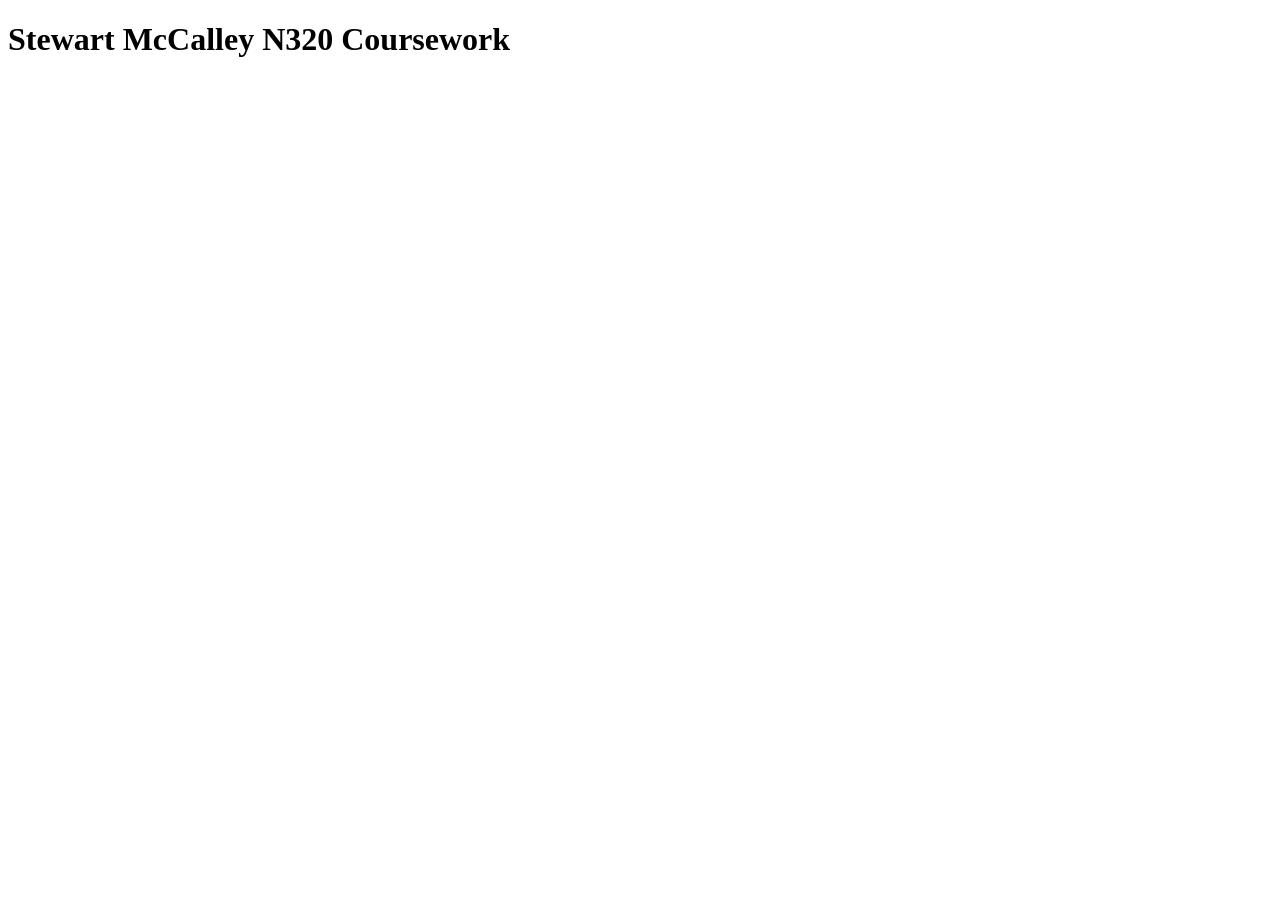
<file: index.html>
<!DOCTYPE html>
<html lang="en">
  <head>
    <meta charset="UTF-8" />
    <meta name="viewport" content="width=device-width, initial-scale=1.0" />
    <meta http-equiv="X-UA-Compatible" content="ie=edge" />
    <title>Document</title>
  </head>
  <body>
    <h1>Stewart McCalley N320 Coursework</h1>
  </body>
</html>
</file>
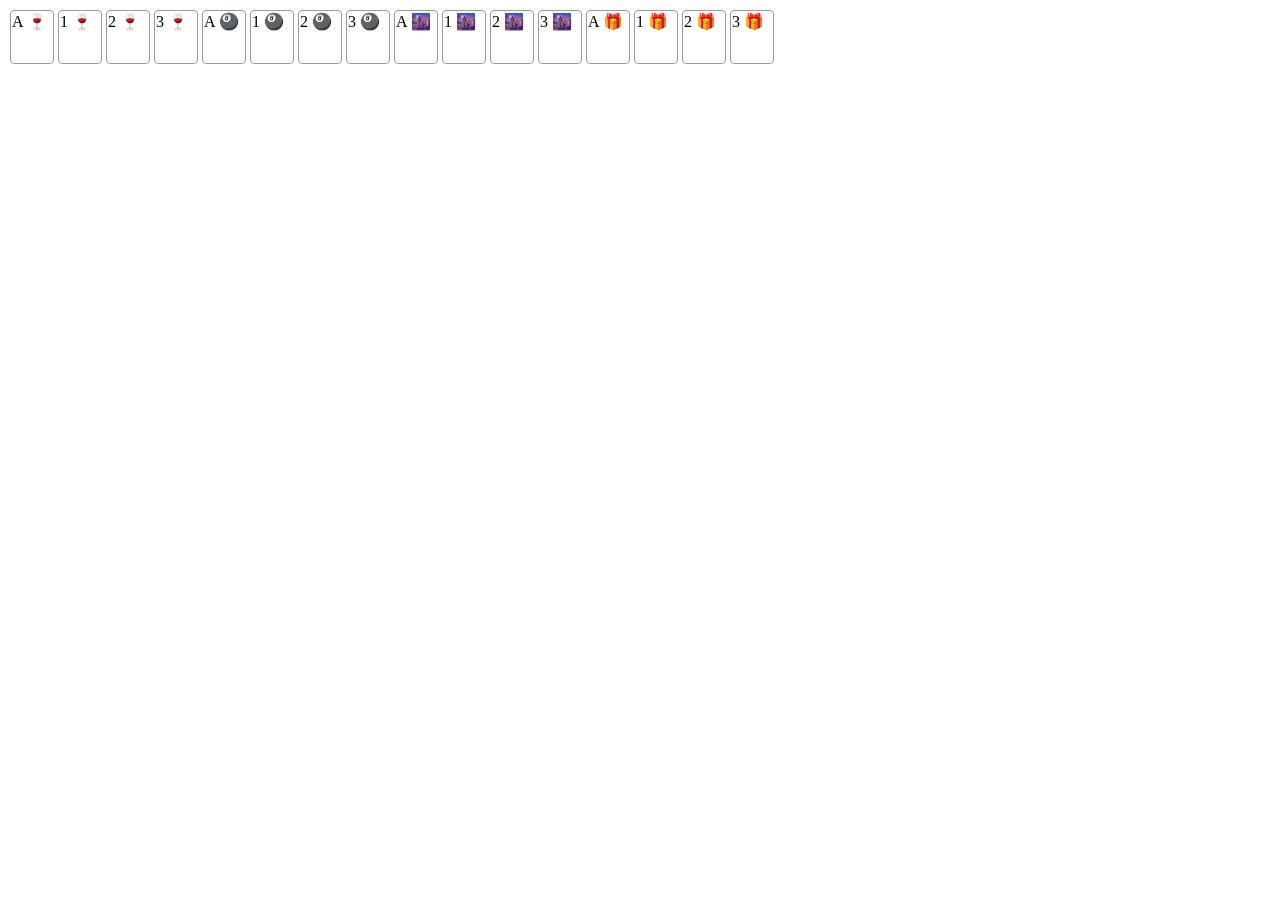
<file: cardExample/index.html>
<!DOCTYPE html>
<html lang="en">
  <head>
    <meta charset="UTF-8" />
    <meta name="viewport" content="width=device-width, initial-scale=1.0" />
    <meta http-equiv="X-UA-Compatible" content="ie=edge" />
    <title>Document</title>
    <link rel="stylesheet" href="css/styles.css" />
  </head>
  <body>
    <div id="theplace"></div>

    <template id="cardTemplate">
      <div class="card">
        {suit} - {value}
      </div>
    </template>
    <script src="js/app.js"></script>
  </body>
</html>
</file>
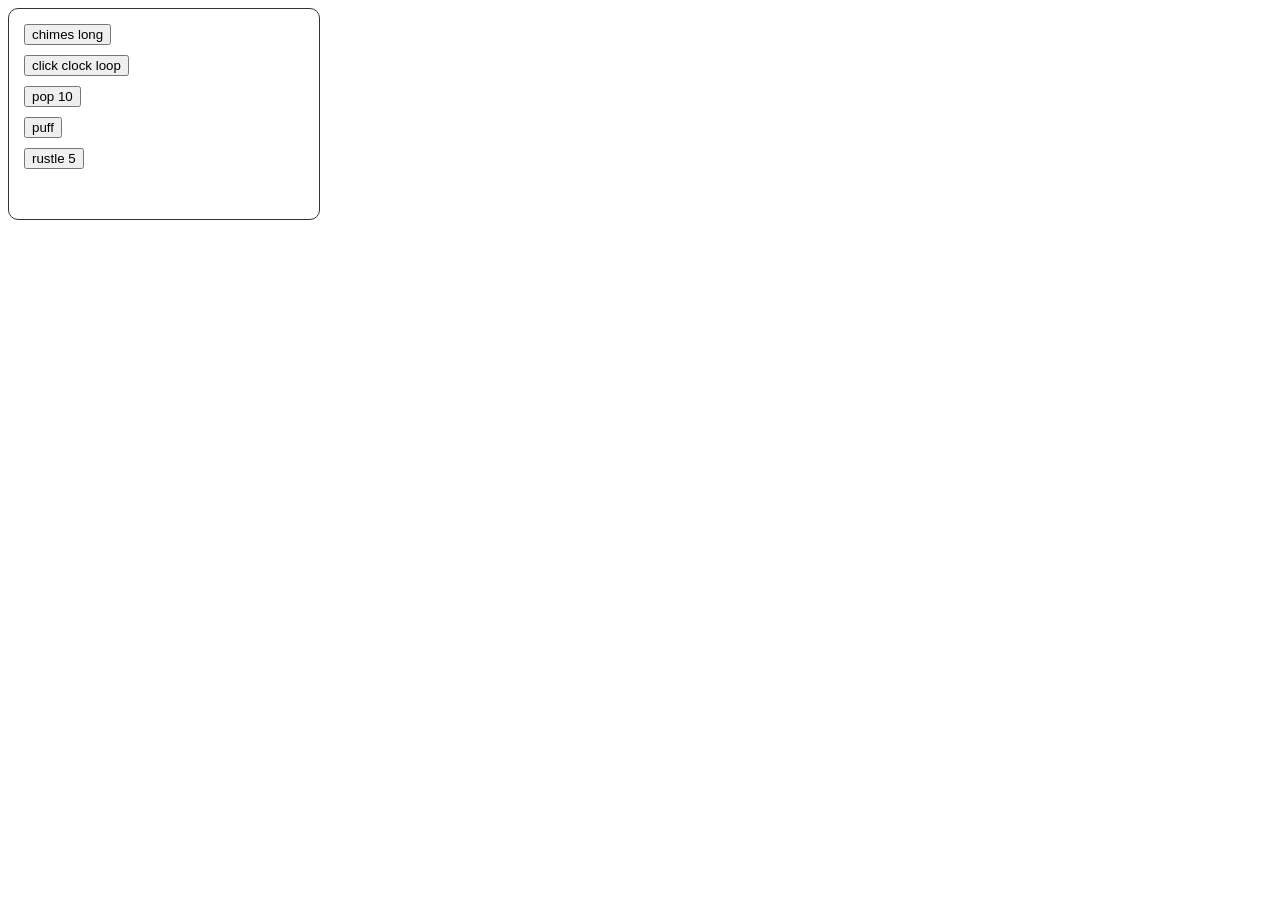
<file: labs/AudioLab/index.html>
<!DOCTYPE html>
<html lang="en">
  <head>
    <meta charset="UTF-8" />
    <meta name="viewport" content="width=device-width, initial-scale=1.0" />
    <meta http-equiv="X-UA-Compatible" content="ie=edge" />
    <title>Document</title>
    <style>
      #soundButtons {
        width: 300px;
        height: 200px;
        border: 1px solid #333;
        border-radius: 10px;
        padding: 5px;
      }
      button {
        margin: 10px;
        display: flex;
      }
    </style>
  </head>
  <body>
    <div id="soundButtons"></div>
    <!-- <audio id="myAudio" src="sounds/barradeen-late.mp3"></audio>
    <button onclick="playAudio()">Play Audio</button>
    <button onclick="stopMainAudio()">Stop Audio</button> -->
    <script src="js/app.js"></script>
  </body>
</html>
</file>
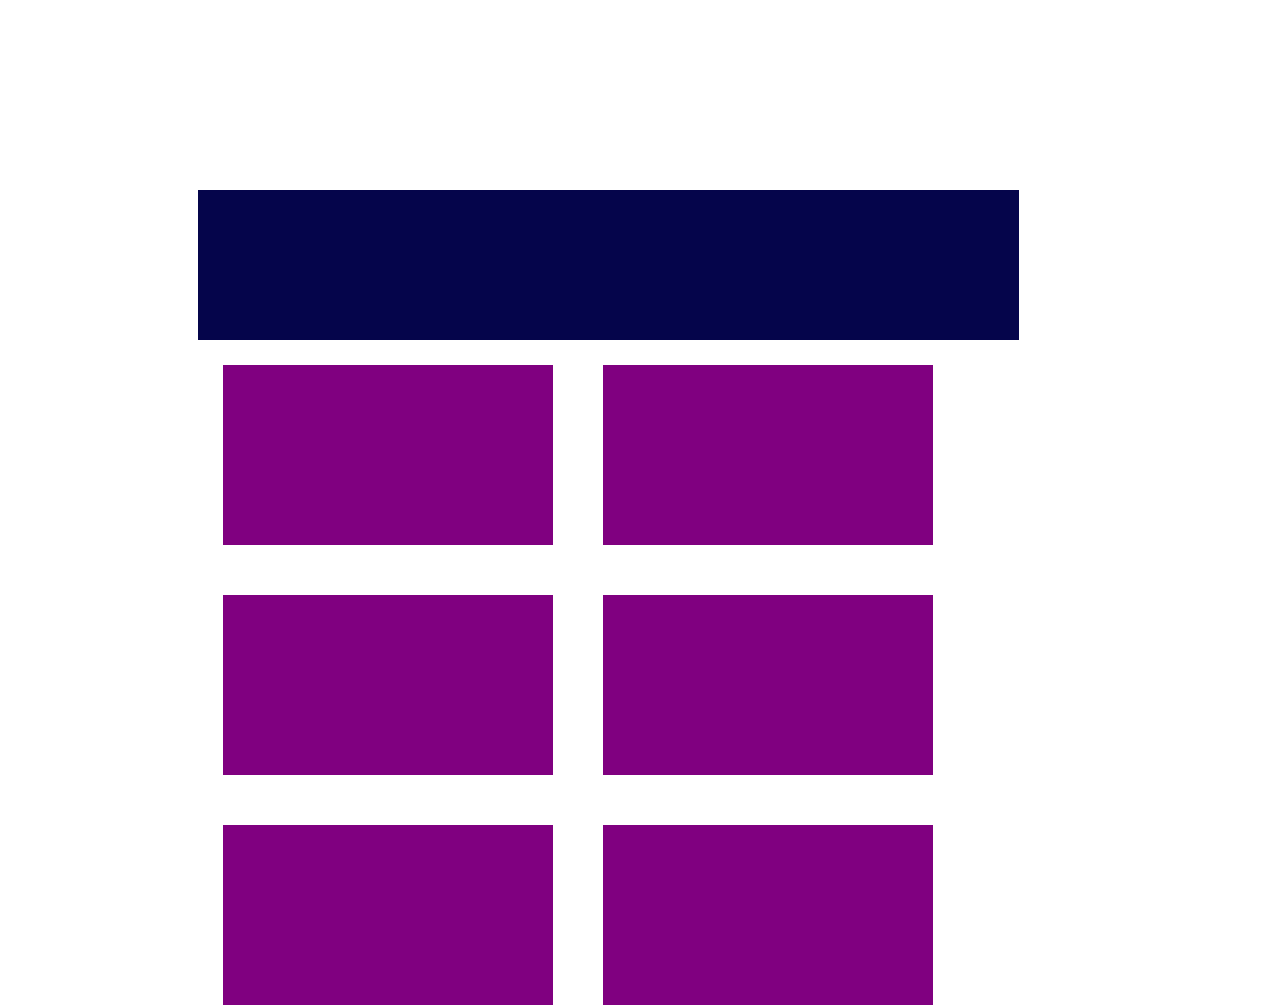
<file: labs/Week4/index.html>
<!DOCTYPE html>
<html lang="en">
  <head>
    <meta charset="UTF-8" />
    <meta name="viewport" content="width=device-width, initial-scale=1.0" />
    <meta http-equiv="X-UA-Compatible" content="ie=edge" />
    <title>Document</title>
    <link rel="stylesheet" href="css/styles.css" />
  </head>
  <body>
    <div id="boxWorld">
      <div class="bar"></div>
    </div>
    <template id="boxTemplate">
      <div class="boxes"></div>
    </template>
    <script src="js/app.js"></script>
  </body>
</html>
</file>
<file: cardExample/css/styles.css>
.card {
  opacity: 0;
  border: 1px solid #999;
  border-radius: 4px;
  width: 40px;
  height: 50px;
  margin: 2px;
  padding: 1px;
  animation: cardBuildIn 0.7s;
  animation-fill-mode: both;
}

.cardOver {
  animation: cardOverAnim 0.7s;
  animation-fill-mode: both;
}

.cardOut {
  animation: cardOutAnim 0.07s;
  animation-fill-mode: both;
}

#theplace {
  display: flex;
  flex-flow: row wrap;
}

@keyframes cardBuildIn {
  from {
    opacity: 1;
    transform: rotateZ(180deg);
  }
  to {
    opacity: 1;
  }
}

@keyframes cardOverAnim {
  to {
    opacity: 1;
    background-color: #ff0;
    transform: scale(1.2);
  }
}

@keyframes cardOutAnim {
  from {
    opacity: 1;
    transform: scale(1.2);
    background-color: #ff0;
  }
  to {
    opacity: 1;
    transform: scale(1);
    background-color: white;
  }
}
</file>
<file: labs/Week4/css/styles.css>
.bar {
  opacity: 0;
  height: 150px;
  width: 100%;
  background-color: rgb(5, 5, 75);
  animation: boxBuildIn 5s;
  animation-fill-mode: both;
}
.boxes {
  opacity: 0;
  width: 300px;
  height: 150px;
  margin: 25px;
  padding: 15px;
  background-color: purple;
  animation: boxBuildIn 5s;
  animation-fill-mode: both;
}

.boxOver {
  animation: boxOverAnim 0.7s;
  animation-fill-mode: both;
}

.boxOut {
  animation: boxOutAnim 0.07s;
  animation-fill-mode: both;
}

#boxWorld {
  display: flex;
  flex-flow: row wrap;
  height: 300px;
  width: 65%;
  margin: 15%;
}

.boxGone {
  background-color: white;
  animation: removeBox 5s;
  animation-fill-mode: both;
}

@keyframes boxBuildIn {
  from {
    opacity: 0;
  }
  to {
    opacity: 1;
  }
}

@keyframes boxOverAnim {
  to {
    opacity: 1;
    background-color: purple;
    transform: scale(1.2);
  }
}

@keyframes boxOutAnim {
  from {
    opacity: 1;
    transform: scale(1.2);
    background-color: purple;
  }
  to {
    opacity: 1;
    transform: scale(1);
    background-color: purple;
  }
}

@keyframes removeBox {
  from {
    opacity: 1;
    transform: rotateZ(180deg);
  }
  to {
    opacity: 0;
  }
}
</file>
